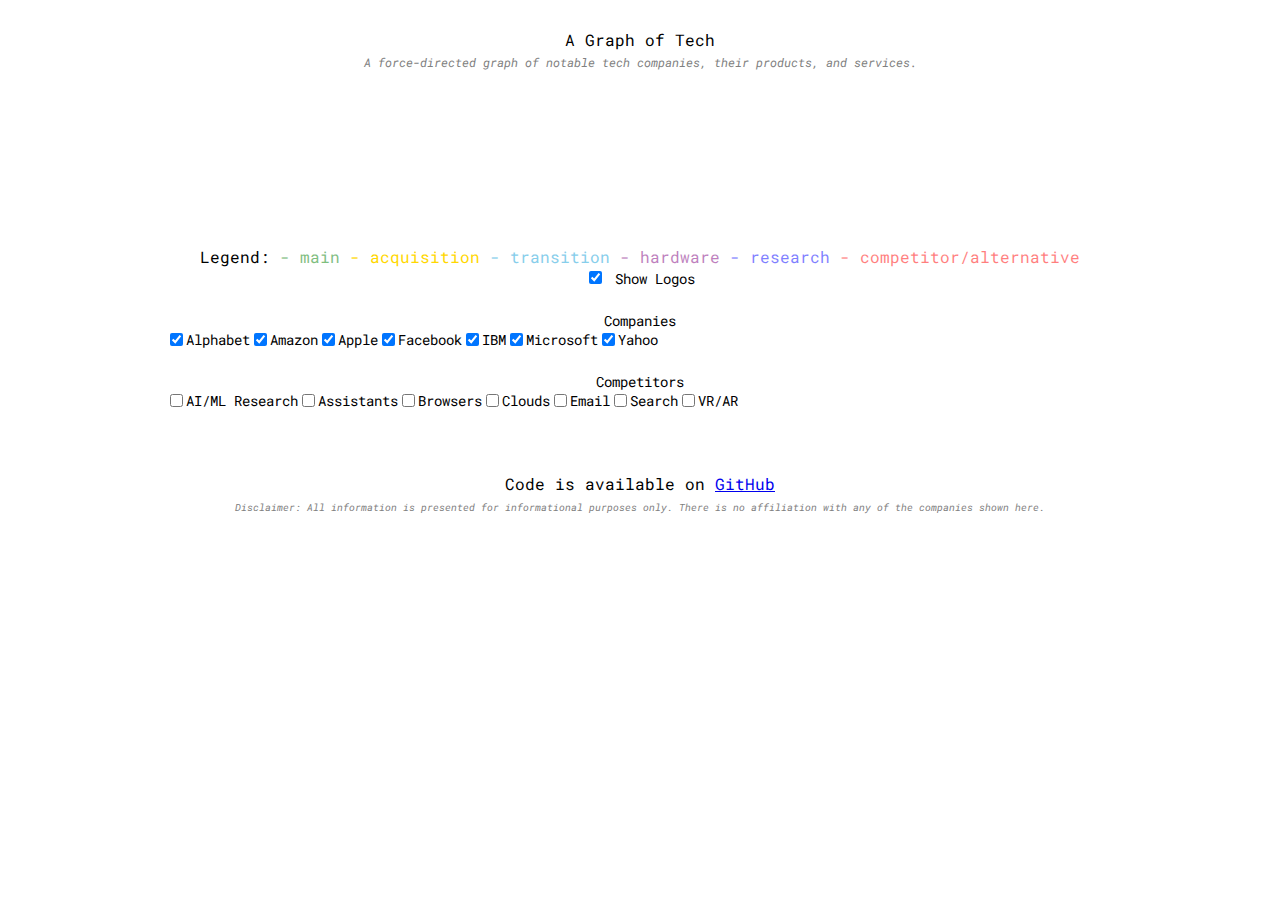
<file: index.html>
<!DOCTYPE html>
 <!-- Adapted from http://bl.ocks.org/mbostock/1153292 -->
<head>
  <meta charset="utf-8">
  <title>A Graph of Tech</title>
  <link rel="stylesheet" href="css/styles.css">
</head>
<body>
  <link href="https://fonts.googleapis.com/css?family=Roboto+Mono" rel="stylesheet"> 
  <link rel="stylesheet" href="https://fonts.googleapis.com/icon?family=Material+Icons">
  <link rel="stylesheet" href="https://code.getmdl.io/1.3.0/material.blue-indigo.min.css">
  <script defer src="https://code.getmdl.io/1.3.0/material.min.js"></script>
  <script src="https://d3js.org/d3.v3.min.js"></script>
  <script type="text/javascript" src="js/tech-graph.js"></script>
  <!-- <script type="text/javascript" src="js/d3.js"></script> -->
  
<div style="text-align:center;">
    <br>
    <span style="font-size: 16px;">A Graph of Tech</span>
    <br>
    <span style="color:grey; font-style:italic; font-size:12px;">A force-directed graph of notable tech companies, their products, and services.</span>
    <br>
    <br>
    <svg id="visualization" style="text-align:center;"></svg>
    <div>
      <span style="">Legend:</span>
      <span style="color:green; opacity: 0.5;"> - main</span>
      <span style="color:gold;"> - acquisition</span>
      <span style="color:skyblue;"> - transition</span>
      <span style="color:purple; opacity: 0.5;"> - hardware</span>
      <span style="color:blue; opacity: 0.5;"> - research</span>
      <span style="color:red; opacity: 0.5;"> - competitor/alternative</span>
      <br>
      <input type="checkbox" id="logos" class="mdl-checkbox__input" onclick="a1();" value="showLogos" checked>
      <span class="mdl-checkbox__label" style="font-size:14px;">Show Logos</span>
      <br>
      <br>
      <span class="mdl-checkbox__label" style="font-size:14px;">Companies</span>
    </div>
    <div style="display:flex; margin:0 auto; width:75%;">
      <label class="mdl-checkbox mdl-js-checkbox mdl-js-ripple-effect" for="checkbox-1" style="display:flex;">
        <input type="checkbox" id="checkbox-1" class="mdl-checkbox__input" onclick="a1();" value="alphabet" checked>
        <span class="mdl-checkbox__label" style="font-size:14px;">Alphabet</span>
      </label>
      <label class="mdl-checkbox mdl-js-checkbox mdl-js-ripple-effect" for="checkbox-2" style="display:flex;">
        <input type="checkbox" id="checkbox-2" class="mdl-checkbox__input" onclick="a1();" value="amazon" checked>
        <span class="mdl-checkbox__label" style="font-size:14px;">Amazon</span>
      </label>
      <label class="mdl-checkbox mdl-js-checkbox mdl-js-ripple-effect" for="checkbox-3" style="display:flex;">
        <input type="checkbox" id="checkbox-3" class="mdl-checkbox__input" onclick="a1();" value="apple" checked>
        <span class="mdl-checkbox__label" style="font-size:14px;">Apple</span>
      </label>
      <label class="mdl-checkbox mdl-js-checkbox mdl-js-ripple-effect" for="checkbox-4" style="display:flex;">
        <input type="checkbox" id="checkbox-4" class="mdl-checkbox__input" onclick="a1();" value="facebook" checked>
        <span class="mdl-checkbox__label" style="font-size:14px;">Facebook</span>
      </label>
      <label class="mdl-checkbox mdl-js-checkbox mdl-js-ripple-effect" for="checkbox-5" style="display:flex;">
        <input type="checkbox" id="checkbox-5" class="mdl-checkbox__input" onclick="a1();" value="ibm" checked>
        <span class="mdl-checkbox__label" style="font-size:14px;">IBM</span>
      </label>
      <label class="mdl-checkbox mdl-js-checkbox mdl-js-ripple-effect" for="checkbox-6" style="display:flex;">
        <input type="checkbox" id="checkbox-6" class="mdl-checkbox__input" onclick="a1();" value="microsoft" checked>
        <span class="mdl-checkbox__label" style="font-size:14px;">Microsoft</span>
      </label>
      <label class="mdl-checkbox mdl-js-checkbox mdl-js-ripple-effect" for="checkbox-7" style="display:flex;">
        <input type="checkbox" id="checkbox-7" class="mdl-checkbox__input" onclick="a1();" value="yahoo" checked>
        <span class="mdl-checkbox__label" style="font-size:14px;">Yahoo</span>
      </label>
    </div>
    <div>
      <br>
      <span class="mdl-checkbox__label" style="font-size:14px;">Competitors</span>
      </div>
      <div style="display:flex; margin:0 auto; width:75%;">
      <label class="mdl-checkbox mdl-js-checkbox mdl-js-ripple-effect" for="ai" style="display:flex;">
        <input type="checkbox" id="ai" class="mdl-checkbox__input" onclick="a1();" value="ai">
        <span class="mdl-checkbox__label" style="font-size:14px;">AI/ML Research</span>
      </label>
      <label class="mdl-checkbox mdl-js-checkbox mdl-js-ripple-effect" for="assistants" style="display:flex;">
        <input type="checkbox" id="assistants" class="mdl-checkbox__input" onclick="a1();" value="assistants">
        <span class="mdl-checkbox__label" style="font-size:14px;">Assistants</span>
      </label>
      <label class="mdl-checkbox mdl-js-checkbox mdl-js-ripple-effect" for="browsers" style="display:flex;">
        <input type="checkbox" id="browsers" class="mdl-checkbox__input" onclick="a1();" value="browsers">
        <span class="mdl-checkbox__label" style="font-size:14px;">Browsers</span>
      </label>
      <label class="mdl-checkbox mdl-js-checkbox mdl-js-ripple-effect" for="clouds" style="display:flex;">
        <input type="checkbox" id="clouds" class="mdl-checkbox__input" onclick="a1();" value="clouds">
        <span class="mdl-checkbox__label" style="font-size:14px;">Clouds</span>
      </label>
      <label class="mdl-checkbox mdl-js-checkbox mdl-js-ripple-effect" for="email" style="display:flex;">
        <input type="checkbox" id="email" class="mdl-checkbox__input" onclick="a1();" value="email">
        <span class="mdl-checkbox__label" style="font-size:14px;">Email</span>
      </label>
      <label class="mdl-checkbox mdl-js-checkbox mdl-js-ripple-effect" for="search" style="display:flex;">
        <input type="checkbox" id="search" class="mdl-checkbox__input" onclick="a1();" value="search">
        <span class="mdl-checkbox__label" style="font-size:14px;">Search</span>
      </label>
      <label class="mdl-checkbox mdl-js-checkbox mdl-js-ripple-effect" for="vr" style="display:flex;">
        <input type="checkbox" id="vr" class="mdl-checkbox__input" onclick="a1();" value="vr">
        <span class="mdl-checkbox__label" style="font-size:14px;">VR/AR</span>
      </label>
      </div>
    <br>
    <br>
    <br>
    <span>
      <span>Code is available on <a href="https://github.com/nchah/tech-graph">GitHub</a></span>
      <br>
      <span style="color:grey; font-style:italic; font-size:10px;">Disclaimer: All information is presented for informational purposes only. There is no affiliation with any of the companies shown here.</span>
    </span>
<script type="text/javascript" src="js/tech-graph.js"></script>
</div>
</body>
</html>
</file>
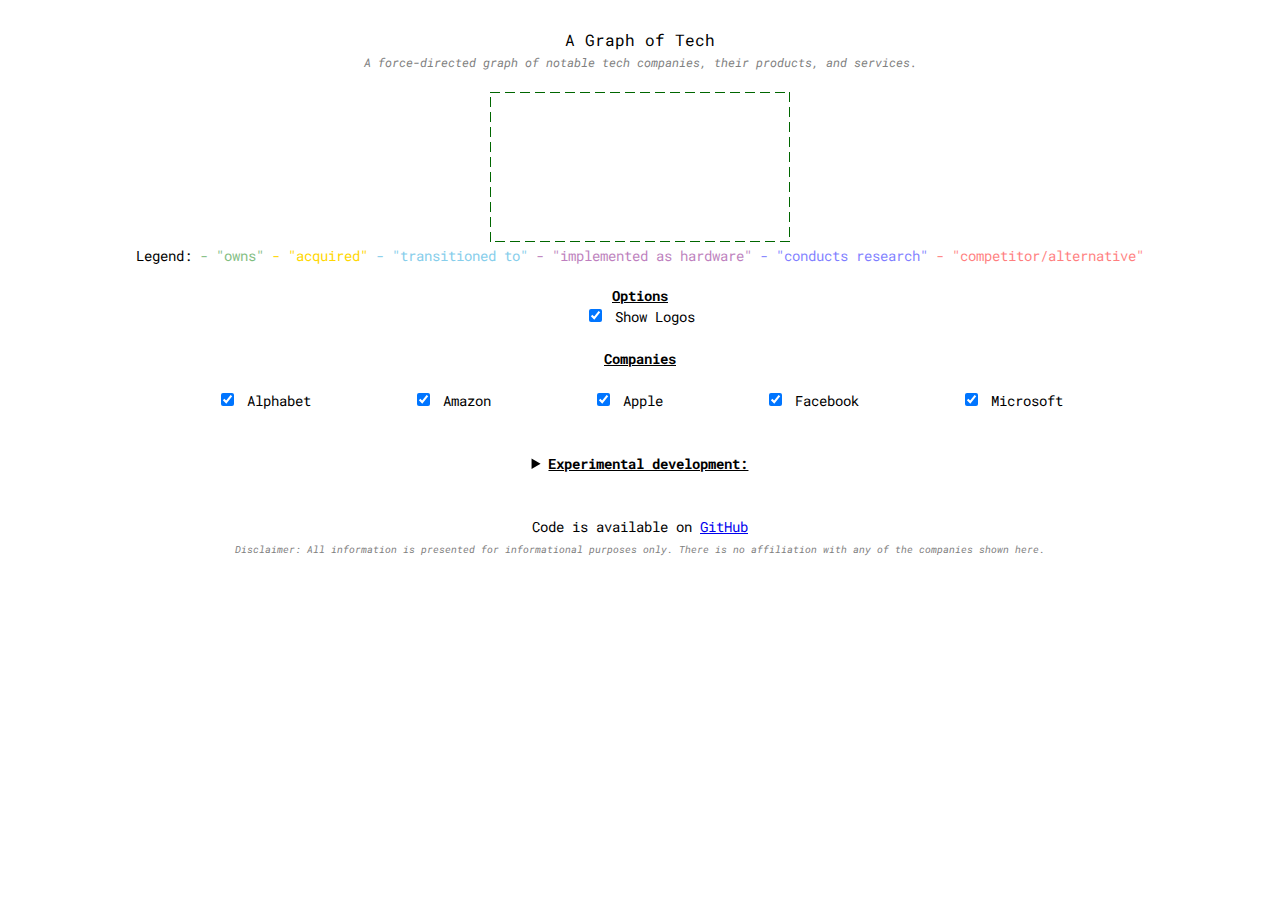
<file: vanilla-js/index.html>
<!DOCTYPE html>
 <!-- Adapted from http://bl.ocks.org/mbostock/1153292 -->
<head>
  <meta charset="utf-8">
  <title>A Graph of Tech</title>
  <link rel="stylesheet" href="css/styles.css">
</head>
<body>
  <link href="https://fonts.googleapis.com/css?family=Roboto+Mono" rel="stylesheet"> 
  <script src="https://d3js.org/d3.v3.min.js"></script>
  <script type="text/javascript" src="js/tech-graph.js"></script>
  <!-- <script type="text/javascript" src="js/d3.js"></script> -->
  
<div style="text-align:center;">
    <br>
    <span style="font-size: 16px;">A Graph of Tech</span>
    <br>
    <span style="color:grey; font-style:italic; font-size:12px;">A force-directed graph of notable tech companies, their products, and services.</span>
    <br>
    <br>
    <svg id="visualization" style="text-align:center;">
      <rect height="100%" width="100%" style="text-align:center; stroke:#006600; 
        fill:none; stroke-width:2; stroke-dasharray: 10 5;"/>
    </svg>
    <div style="font-size:14px">
      <span style="">Legend:</span>
      <span style="color:green; opacity: 0.5;"> - "owns"</span>
      <span style="color:gold;"> - "acquired"</span>
      <span style="color:skyblue;"> - "transitioned to"</span>
      <span style="color:purple; opacity: 0.5;"> - "implemented as hardware"</span>
      <span style="color:blue; opacity: 0.5;"> - "conducts research"</span>
      <span style="color:red; opacity: 0.5;"> - "competitor/alternative"</span>
      <br>
      <br>
    </div>
    <div>
      <span style="font-size:14px; font-weight:bold; text-decoration:underline;">Options</span>
      <br>
      <input type="checkbox" id="logos" onclick="a1();" value="showLogos" checked>
      <span style="font-size:14px; ">Show Logos</span>
      <br>
    </div>
    <br>
    <div>
      <span style="font-size:14px; font-weight:bold; text-decoration:underline;">Companies</span>
    </div>
    <br>
    <div style="display:flex; text-align:center; width:75%; margin-left:12.5%; margin-right:12.5%;">
      <div style="margin:0 auto;">
        <input type="checkbox" id="checkbox-1" onclick="a1();" value="alphabet" checked>
        <span style="font-size:14px;">Alphabet</span>
      </div>
      <div style="margin:0 auto;">
        <input type="checkbox" id="checkbox-2" onclick="a1();" value="amazon" checked>
        <span style="font-size:14px;">Amazon</span>
      </div>
      <div style="margin:0 auto;">
        <input type="checkbox" id="checkbox-3" onclick="a1();" value="apple" checked>
        <span style="font-size:14px;">Apple</span>
      </div>
      <div style="margin:0 auto;">
        <input type="checkbox" id="checkbox-4" onclick="a1();" value="facebook" checked>
        <span style="font-size:14px;">Facebook</span>
      </div>
<!--       <div style="margin:0 auto;">
        <input type="checkbox" id="checkbox-5" onclick="a1();" value="ibm" >
        <span style="font-size:14px;">IBM</span>
      </div> -->
      <div style="margin:0 auto;">
        <input type="checkbox" id="checkbox-6" onclick="a1();" value="microsoft" checked>
        <span style="font-size:14px;">Microsoft</span>
      </div>
<!--       <div style="margin:0 auto;">
        <input type="checkbox" id="checkbox-7" onclick="a1();" value="yahoo" >
        <span style="font-size:14px;">Yahoo</span>
      </div> -->
    </div>
    <br>
    <br>

    <!-- Implementing as a disclosure box -->
    <details> 
      <summary>
        <span style="font-size:14px; font-weight:bold; text-decoration:underline;">Experimental development:</span>
      </summary>
    <div>
      <br>
      <span style="font-size:14px; font-weight:bold; text-decoration:underline;">Competitors</span>
    </div>
    <br>
    <div style="display:flex; text-align:center; width:75%; margin-left:12.5%; margin-right:12.5%;">
      <div style="margin:0 auto;">
        <input type="checkbox" id="ai" onclick="a1();" value="ai">
        <span style="font-size:14px;">AI/ML Research</span>
      </div>
      <div style="margin:0 auto;">
        <input type="checkbox" id="assistants" onclick="a1();" value="assistants">
        <span style="font-size:14px;">Assistants</span>
      </div>
      <div style="margin:0 auto;">
        <input type="checkbox" id="browsers" onclick="a1();" value="browsers">
        <span style="font-size:14px;">Browsers</span>
      </div>
      <div style="margin:0 auto;">
        <input type="checkbox" id="clouds" onclick="a1();" value="clouds">
        <span style="font-size:14px;">Cloud</span>
      </div>
      <div style="margin:0 auto;">
        <input type="checkbox" id="email" onclick="a1();" value="email">
        <span style="font-size:14px;">Email</span>
      </div>
      <div style="margin:0 auto;">
        <input type="checkbox" id="search" onclick="a1();" value="search">
        <span style="font-size:14px;">Search</span>
      </div>
      <div style="margin:0 auto;">
        <input type="checkbox" id="vr" onclick="a1();" value="vr">
        <span style="font-size:14px;">VR/AR</span>
      </div>
    </div>
    <br>
    <br>
    </details>
    
    <br>
    <br>
    <span>
      <span style="font-size:14px;">Code is available on <a href="https://github.com/nchah/tech-graph">GitHub</a></span>
      <br>
      <span style="color:grey; font-style:italic; font-size:10px;">Disclaimer: All information is presented for informational purposes only. There is no affiliation with any of the companies shown here.</span>
    </span>
<script type="text/javascript" src="js/tech-graph.js"></script>
</div>
</body>
</html>
</file>
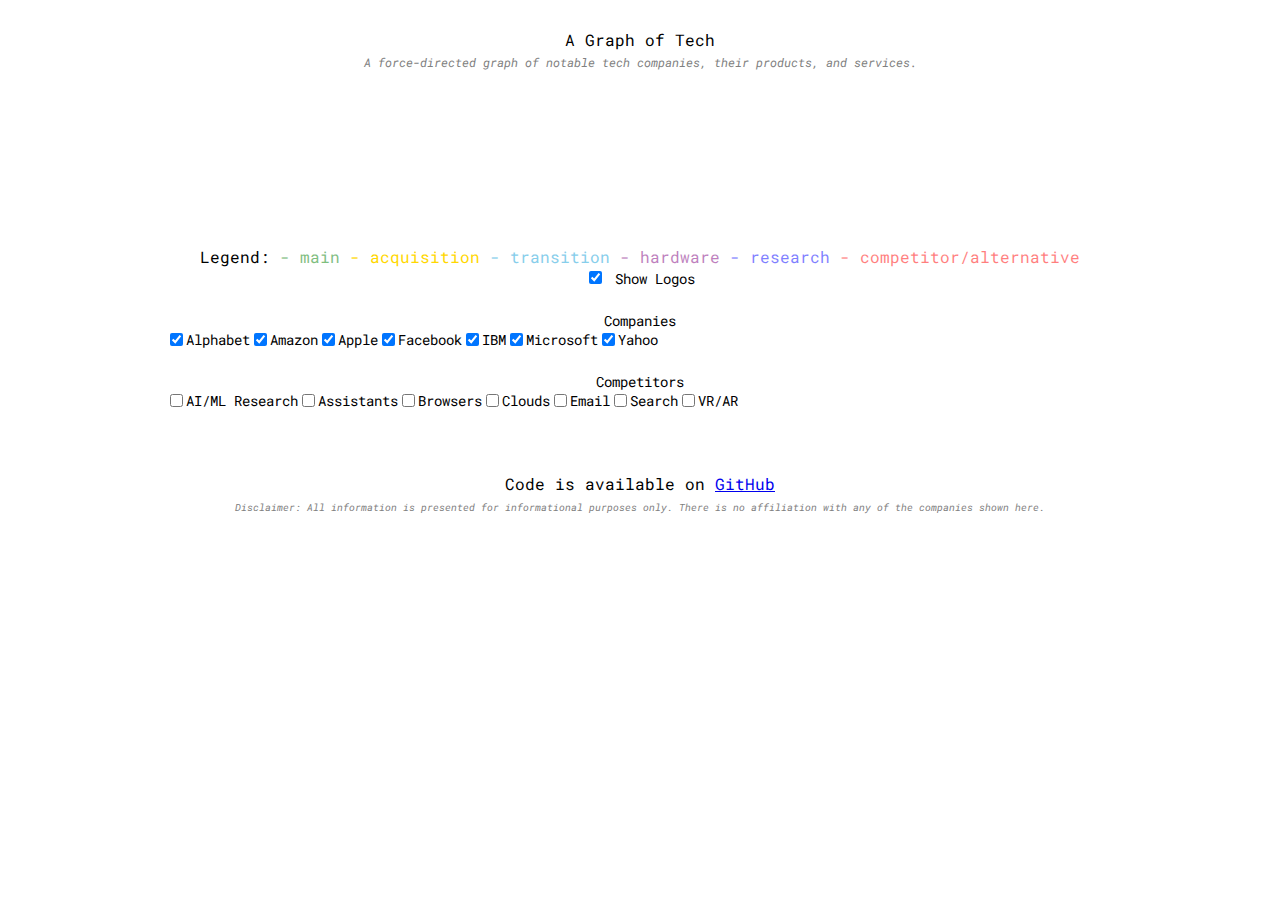
<file: index-standalone.html>
<!DOCTYPE html>
 <!-- Adapted from http://bl.ocks.org/mbostock/1153292 -->
<head>
  <meta charset="utf-8">
  <title>A Graph of Tech</title>
  <style>
  .link {
    fill: none;
    stroke: silver;
    stroke-width: 1.5px;
  }

  .link.main {
    stroke: green;
    stroke-linecap: butt;
    stroke-opacity: 0.5;
  }

  .link.acquisition {
    stroke: gold;
  }

  .link.transition {
    stroke: skyblue;
  }

  .link.hardware {
    stroke: purple;
    stroke-opacity: 0.5;
  }

  .link.research {
    stroke: blue;
    stroke-opacity: 0.5;
  }

  .link.competitor {
    stroke: red;
    stroke-opacity: 0.5;
    stroke-dasharray: 0,2 1;
  }

  circle {
    fill: #ccc;
    stroke: #333;
    stroke-width: 1.5px;
  }

  text {
    font-family: 'Roboto Mono', monospace;
    font-size: 10px;
    /*font-weight: bold;*/
    pointer-events: none;
    text-shadow: 0 1px 0 #fff, 1px 0 0 #fff, 0 -1px 0 #fff, -1px 0 0 #fff;
  }

  div {
    font-family: 'Roboto Mono', monospace;
  }
  </style>
</head>
<body>
  <link href="https://fonts.googleapis.com/css?family=Roboto+Mono" rel="stylesheet"> 
  <link rel="stylesheet" href="https://fonts.googleapis.com/icon?family=Material+Icons">
  <link rel="stylesheet" href="https://code.getmdl.io/1.3.0/material.blue-indigo.min.css">
  <script defer src="https://code.getmdl.io/1.3.0/material.min.js"></script>
  <script src="https://d3js.org/d3.v3.min.js"></script>
  <!-- <script type="text/javascript" src="js/tech-graph.js"></script> -->
  <!-- <script type="text/javascript" src="js/d3.js"></script> -->
  
  <div style="text-align:center;">
    <br>
    <span style="font-size: 16px;">A Graph of Tech</span>
    <br>
    <span style="color:grey; font-style:italic; font-size:12px;">A force-directed graph of notable tech companies, their products, and services.</span>
    <br>
    <br>
    <svg id="visualization" style="text-align:center;"></svg>
    <div>
      <span style="">Legend:</span>
      <span style="color:green; opacity: 0.5;"> - main</span>
      <span style="color:gold;"> - acquisition</span>
      <span style="color:skyblue;"> - transition</span>
      <span style="color:purple; opacity: 0.5;"> - hardware</span>
      <span style="color:blue; opacity: 0.5;"> - research</span>
      <span style="color:red; opacity: 0.5;"> - competitor/alternative</span>
      <br>
      <input type="checkbox" id="logos" class="mdl-checkbox__input" onclick="a1();" value="showLogos" checked>
      <span class="mdl-checkbox__label" style="font-size:14px;">Show Logos</span>
      <br>
      <br>
      <span class="mdl-checkbox__label" style="font-size:14px;">Companies</span>
    </div>
    <div style="display:flex; margin:0 auto; width:75%;">
      <label class="mdl-checkbox mdl-js-checkbox mdl-js-ripple-effect" for="checkbox-1" style="display:flex;">
        <input type="checkbox" id="checkbox-1" class="mdl-checkbox__input" onclick="a1();" value="alphabet" checked>
        <span class="mdl-checkbox__label" style="font-size:14px;">Alphabet</span>
      </label>
      <label class="mdl-checkbox mdl-js-checkbox mdl-js-ripple-effect" for="checkbox-2" style="display:flex;">
        <input type="checkbox" id="checkbox-2" class="mdl-checkbox__input" onclick="a1();" value="amazon" checked>
        <span class="mdl-checkbox__label" style="font-size:14px;">Amazon</span>
      </label>
      <label class="mdl-checkbox mdl-js-checkbox mdl-js-ripple-effect" for="checkbox-3" style="display:flex;">
        <input type="checkbox" id="checkbox-3" class="mdl-checkbox__input" onclick="a1();" value="apple" checked>
        <span class="mdl-checkbox__label" style="font-size:14px;">Apple</span>
      </label>
      <label class="mdl-checkbox mdl-js-checkbox mdl-js-ripple-effect" for="checkbox-4" style="display:flex;">
        <input type="checkbox" id="checkbox-4" class="mdl-checkbox__input" onclick="a1();" value="facebook" checked>
        <span class="mdl-checkbox__label" style="font-size:14px;">Facebook</span>
      </label>
      <label class="mdl-checkbox mdl-js-checkbox mdl-js-ripple-effect" for="checkbox-5" style="display:flex;">
        <input type="checkbox" id="checkbox-5" class="mdl-checkbox__input" onclick="a1();" value="ibm" checked>
        <span class="mdl-checkbox__label" style="font-size:14px;">IBM</span>
      </label>
      <label class="mdl-checkbox mdl-js-checkbox mdl-js-ripple-effect" for="checkbox-6" style="display:flex;">
        <input type="checkbox" id="checkbox-6" class="mdl-checkbox__input" onclick="a1();" value="microsoft" checked>
        <span class="mdl-checkbox__label" style="font-size:14px;">Microsoft</span>
      </label>
      <label class="mdl-checkbox mdl-js-checkbox mdl-js-ripple-effect" for="checkbox-7" style="display:flex;">
        <input type="checkbox" id="checkbox-7" class="mdl-checkbox__input" onclick="a1();" value="yahoo" checked>
        <span class="mdl-checkbox__label" style="font-size:14px;">Yahoo</span>
      </label>
    </div>
    <div>
      <br>
      <span class="mdl-checkbox__label" style="font-size:14px;">Competitors</span>
      </div>
      <div style="display:flex; margin:0 auto; width:75%;">
      <label class="mdl-checkbox mdl-js-checkbox mdl-js-ripple-effect" for="ai" style="display:flex;">
        <input type="checkbox" id="ai" class="mdl-checkbox__input" onclick="a1();" value="ai">
        <span class="mdl-checkbox__label" style="font-size:14px;">AI/ML Research</span>
      </label>
      <label class="mdl-checkbox mdl-js-checkbox mdl-js-ripple-effect" for="assistants" style="display:flex;">
        <input type="checkbox" id="assistants" class="mdl-checkbox__input" onclick="a1();" value="assistants">
        <span class="mdl-checkbox__label" style="font-size:14px;">Assistants</span>
      </label>
      <label class="mdl-checkbox mdl-js-checkbox mdl-js-ripple-effect" for="browsers" style="display:flex;">
        <input type="checkbox" id="browsers" class="mdl-checkbox__input" onclick="a1();" value="browsers">
        <span class="mdl-checkbox__label" style="font-size:14px;">Browsers</span>
      </label>
      <label class="mdl-checkbox mdl-js-checkbox mdl-js-ripple-effect" for="clouds" style="display:flex;">
        <input type="checkbox" id="clouds" class="mdl-checkbox__input" onclick="a1();" value="clouds">
        <span class="mdl-checkbox__label" style="font-size:14px;">Clouds</span>
      </label>
      <label class="mdl-checkbox mdl-js-checkbox mdl-js-ripple-effect" for="email" style="display:flex;">
        <input type="checkbox" id="email" class="mdl-checkbox__input" onclick="a1();" value="email">
        <span class="mdl-checkbox__label" style="font-size:14px;">Email</span>
      </label>
      <label class="mdl-checkbox mdl-js-checkbox mdl-js-ripple-effect" for="search" style="display:flex;">
        <input type="checkbox" id="search" class="mdl-checkbox__input" onclick="a1();" value="search">
        <span class="mdl-checkbox__label" style="font-size:14px;">Search</span>
      </label>
      <label class="mdl-checkbox mdl-js-checkbox mdl-js-ripple-effect" for="vr" style="display:flex;">
        <input type="checkbox" id="vr" class="mdl-checkbox__input" onclick="a1();" value="vr">
        <span class="mdl-checkbox__label" style="font-size:14px;">VR/AR</span>
      </label>
      </div>
    <br>
    <br>
    <br>
    <span>
      <span >Code is available on <a href="https://github.com/nchah/tech-graph">GitHub</a></span>
      <br>
      <span style="color:grey; font-style:italic; font-size:10px;">Disclaimer: All information is presented for informational purposes only. There is no affiliation with any of the companies shown here.</span>
    </span>

<script>
var competingAssistants = [
  {source: "", target: "Assistants", img: "images/compete-assistants.png"},
  {source: "Siri", target: "Assistants", type: "competitor"},
  {source: "Assistant", target: "Assistants", type: "competitor"},
  {source: "Cortana", target: "Assistants", type: "competitor"},
  {source: "Alexa", target: "Assistants", type: "competitor"},
  {source: "M", target: "Assistants", type: "competitor"},
  ];

var competingAiResearch =[
  {source: "", target: "AI/ML Research", img: "images/compete-vr.png"},
  {source: "Brain", target: "AI/ML Research", type: "competitor"},
  {source: "DeepMind", target: "AI/ML Research", type: "competitor"},
  {source: "Research", target: "AI/ML Research", type: "competitor"},
  {source: "Maluuba", target: "AI/ML Research", type: "competitor"},
  {source: "FAIR", target: "AI/ML Research", type: "competitor"},
  {source: "IBM Research", target: "AI/ML Research", type: "competitor"},
];

var competingBrowsers = [
  {source: "", target: "Web Browsers", img: "images/compete-browsers.png"},
  {source: "Chrome", target: "Web Browsers", type: "competitor"},
  {source: "Edge", target: "Web Browsers", type: "competitor"},
  {source: "Safari", target: "Web Browsers", type: "competitor"},
  ];

var competingClouds = [
  {source: "", target: "Clouds", img: "images/compete-clouds.png"},
  {source: "GCP", target: "Clouds", type: "competitor"},
  {source: "Azure", target: "Clouds", type: "competitor"},
  {source: "AWS", target: "Clouds", type: "competitor"},
  {source: "Bluemix", target: "Clouds", type: "competitor"},
];

var competingEmail = [
  {source: "", target: "Email", img: "images/compete-email.png"},
  {source: "Gmail", target: "Email", type: "competitor"},
  {source: "Outlook", target: "Email", type: "competitor"},
  {source: "Yahoo Mail", target: "Email", type: "competitor"},
  {source: "Mail", target: "Email", type: "competitor"},
];

var competingSearch =[
  {source: "", target: "Search Eng.", img: "images/compete-search.png"},
  {source: "Yahoo Search", target: "Search Eng.", type: "competitor"},
  {source: "Bing", target: "Search Eng.", type: "competitor"},
  {source: "Search", target: "Search Eng.", type: "competitor"},
];

var competingVR =[
  {source: "", target: "VR/AR", img: "images/compete-vr.png"},
  {source: "HoloLens", target: "VR/AR", type: "competitor"},
  {source: "Daydream", target: "VR/AR", type: "competitor"},
  {source: "Cardboard", target: "VR/AR", type: "competitor"},
  {source: "Oculus Rift", target: "VR/AR", type: "competitor"},
];

var alphabet = [
  {source: "", target: "Alphabet", img: "images/alphabet.png"},
  {source: "Alphabet", target: "Nest", type: "acquisition", img: "images/nest.png"},
  {source: "Alphabet", target: "Calico", type: "main", img: "images/calico.png" },
  {source: "Alphabet", target: "Google", type: "main", img: "images/google.png"},
  {source: "Alphabet", target: "DeepMind", type: "acquisition", img: "images/deepmind.png"},
  {source: "Alphabet", target: "X", type: "main", img: "images/x.png"},
  {source: "Alphabet", target: "Waymo", type: "main", img: "images/waymo.png"},
  {source: "Alphabet", target: "Access", type: "main", img: "images/access.png"},
  {source: "Alphabet", target: "GV", type: "main", img: "images/gv.png"},
  {source: "Alphabet", target: "Jigsaw", type: "main", img: "images/jigsaw.png"},
  {source: "Alphabet", target: "Verily", type: "main", img: "images/verily.png"},
  {source: "Google", target: "Go", type: "main", img: "images/google-go.png"},
  {source: "Google", target: "Dart", type: "main", img: "images/google-dart.png"},
  {source: "Google", target: "AngularJS", type: "main", img: "images/google-angular.png"},
  {source: "Google", target: "Maps", type: "acquisition", img: "images/google-maps.png"},
  {source: "Google", target: "Search", type: "main", img: "images/google.png"},
  {source: "Google", target: "Ads", type: "main", img: "images/google.png"},
  {source: "Google", target: "Gmail", type: "main", img: "images/gmail.png"},
  {source: "Google", target: "Chromium", type: "main", img: "images/chromium.png"},
  {source: "Google", target: "YouTube", type: "acquisition", img: "images/youtube.png"},
  {source: "Google", target: "Cloud", type: "main", img: "images/google-cloud.png"},
  {source: "Google", target: "Android", type: "acquisition", img: "images/android.png"},  
  {source: "Google", target: "Keep", type: "main", img: "images/google-keep.png"},
  {source: "Google", target: "Google Photos", type: "main", img: "images/google-photos.png"},
  {source: "Google", target: "Google+", type: "main", img: "images/google-plus.png"},
  {source: "Google", target: "Blogger", type: "main", img: "images/blogger.png"},
  {source: "Google", target: "Brain", type: "research", img: "images/google.png"},
  {source: "Android", target: "Play", type: "main", img: "images/google-play.png"},
  {source: "Android", target: "Assistant", type: "main", img: "images/google-assistant.png"},
  {source: "Assistant", target: "Home", type: "main", img: "images/google-home.png"},
  {source: "Android", target: "Cardboard", type: "main", img: "images/google-cardboard.png"},
  {source: "Android", target: "Daydream", type: "main", img: "images/google-daydream.png"},
  {source: "Android", target: "Nexus", type: "hardware", img: "images/nexus.png"},
  {source: "Android", target: "Pixel", type: "hardware", img: "images/pixel.png"},
  {source: "Maps", target: "Earth", type: "main", img: "images/google-earth.png"},
  {source: "Chromium", target: "Chrome", type: "main", img: "images/chrome.png"},
  {source: "Chrome", target: "Chrome OS", type: "main", img: "images/chrome.png"},
  {source: "Chrome OS", target: "Chromebook", type: "hardware", img: "images/chrome.png"},
  {source: "Chrome", target: "Chromecast", type: "hardware", img: "images/chrome.png"},
  {source: "Cloud", target: "GCP", type: "main", img: "images/google-cloud.png"},
  {source: "Cloud", target: "App Engine", type: "main", img: "images/google-appengine.png"},
  {source: "Cloud", target: "Drive", type: "main", img: "images/google-drive.png"},
  {source: "Cloud", target: "G Suite", type: "main", img: "images/gsuite.png"},
  {source: "G Suite", target: "Docs", type: "main", img: "images/google-docs.png"},
  {source: "G Suite", target: "Sheets", type: "main", img: "images/google-sheets.png"},
  {source: "G Suite", target: "Slides", type: "main", img: "images/google-slides.png"},
  {source: "DeepMind", target: "AlphaGo", type: "main", img: "images/alphago.png"},
  {source: "X", target: "Loon", type: "main", img: "images/x.png"},
  {source: "X", target: "Glass", type: "main", img: "images/glass.png"},
  {source: "Nest", target: "Thermostat", type: "main", img: "images/nest.png"},
  {source: "Nest", target: "Dropcam", type: "acquisition", img: "images/dropcam.png"},
  {source: "Dropcam", target: "Nest Cam", type: "transition", img: "images/nest.png"},
  {source: "Access", target: "Google Fiber", type: "main", img: "images/google-fiber.png"}
];

var amazon = [
  {source: "", target: "Amazon", img: "images/amazon.png"},
  {source: "Amazon", target: "Whole Foods", type: "acquisition", img: "images/whole-foods.png"},
  {source: "Amazon", target: "IMDb", type: "acquisition", img: "images/imdb.png"},
  {source: "Amazon", target: "Audible", type: "acquisition", img: "images/audible.png"},
  {source: "Amazon", target: "Goodreads", type: "acquisition", img: "images/goodreads.png"},
  {source: "Amazon", target: "Twitch.tv", type: "acquisition", img: "images/twitch.png"},
  {source: "Twitch.tv", target: "Curse", type: "acquisition", img: "images/curse.png"},
  {source: "Amazon", target: "Amazon.com", type: "main", img: "images/amazon.png"},
  {source: "Amazon.com", target: "AWS", type: "main", img: "images/amazon-aws.png"},
  {source: "AWS", target: "Cloudfront", type: "main", img: "images/aws-cloudfront.png"},
  {source: "AWS", target: "DynamoDB", type: "main", img: "images/amazon-aws.png"},
  {source: "AWS", target: "EBS", type: "main", img: "images/aws-ebs.png"},
  {source: "AWS", target: "EC2", type: "main", img: "images/aws-ec2.png"},
  {source: "Amazon.com", target: "Prime", type: "main", img: "images/amazon-prime.png"},
  {source: "Amazon.com", target: "Alexa", type: "main", img: "images/amazon-alexa.png"},
  {source: "Amazon.com", target: "Fire OS", type: "main", img: "images/amazon.png"},
  {source: "Fire OS", target: "Phone", type: "hardware", img: "images/amazon-firephone.png"},
  {source: "Fire OS", target: "Echo", type: "hardware", img: "images/amazon-echo.png"},
  {source: "Echo", target: "Dot", type: "hardware", img: "images/amazon-echo.png"},
  {source: "Echo", target: "Tap", type: "hardware", img: "images/amazon-echo.png"},
  {source: "Echo", target: "Look", type: "hardware", img: "images/amazon-echo.png"},
  {source: "Echo", target: "Show", type: "hardware", img: "images/amazon-echo.png"},
  {source: "Fire OS", target: "Kindle", type: "hardware", img: "images/amazon-kindle.png"},
  {source: "Fire OS", target: "FireTV", type: "hardware", img: "images/amazon-firetv.png"},
  {source: "FireTV", target: "Stick", type: "hardware", img: "images/amazon-firetv.png"},
  {source: "Amazon.com", target: "Video", type: "main", img: "images/amazon-video.png"},
  {source: "Amazon.com", target: "Amazon Music", type: "main", img: "images/amazon-music.png"}
];

var apple = [
  {source: "", target: "Apple", img: "images/apple.png"},
  {source: "Apple", target: "Siri", type: "acquisition", img: "images/siri.png"},
  {source: "Apple", target: "Beats", type: "acquisition", img: "images/beats.png"},
  {source: "Apple", target: "Swfit", type: "main", img: "images/apple-swift.png"},
  {source: "Apple", target: "Apple Music", type: "main", img: "images/apple.png"},
  {source: "Apple", target: "Apps", type: "main", img: "images/apple.png"},
  {source: "Apps", target: "Apple Maps", type: "main", img: "images/apple-maps.png"},
  {source: "Apps", target: "iCloud", type: "main", img:"images/apple-icloud.png"},
  {source: "Apps", target: "iWork", type: "main", img:"images/apple-iwork.png"},
  {source: "iWork", target: "Keynote", type: "main", img:"images/apple-keynote.png"},
  {source: "iWork", target: "Pages", type: "main", img:"images/apple-pages.png"},
  {source: "iWork", target: "Numbers", type: "main", img:"images/apple-numbers.png"},
  {source: "Apps", target: "iLife", type: "main", img:"images/apple.png"},
  {source: "iLife", target: "GarageBand", type: "main", img:"images/apple-garageband.png"},
  {source: "iLife", target: "iMovie", type: "main", img:"images/apple-imovie.png"},
  {source: "Apps", target: "iTunes", type: "main", img:"images/apple-itunes.png"},
  {source: "Apps", target: "Safari", type: "main", img:"images/safari.png"},
  {source: "Apps", target: "Apple Photos", type: "main", img:"images/apple-photos.png"},
  {source: "Apps", target: "Messages", type: "main", img:"images/apple-messages.png"},
  {source: "Apps", target: "Mail", type: "main", img:"images/apple-mail.png"},
  {source: "Apple", target: "tvOS", type: "main", img:"images/apple-tv.png"},
  {source: "tvOS", target: "TV", type: "hardware", img:"images/apple-tv.png"},
  {source: "Apple", target: "watchOS", type: "main", img:"images/apple-watch.png"},
  {source: "watchOS", target: "Watch", type: "hardware", img:"images/apple-watch.png"},
  {source: "Apple", target: "iOS", type: "main", img:"images/apple-ios.png"},
  {source: "iOS", target: "iPhone", type: "hardware", img:"images/apple.png"},
  {source: "iOS", target: "iPad", type: "hardware", img:"images/apple-ipad.png"},
  {source: "iPad", target: "Air", type: "hardware", img: "images/apple-ipad.png"},
  {source: "iPad", target: "Mini", type: "hardware", img: "images/apple-ipad.png"},
  {source: "iPad", target: "Pro", type: "hardware", img: "images/apple-ipad.png"},
  {source: "iOS", target: "iPod", type: "hardware", img:"images/apple.png"},
  {source: "iPod", target: "Touch", type: "hardware", img: "images/apple.png"},
  {source: "iPod", target: "Nano", type: "hardware", img: "images/apple.png"},
  {source: "iPod", target: "Shuffle", type: "hardware", img: "images/apple.png"},
  {source: "Apple", target: "macOS", type: "main", img:"images/apple-macos.png"},
  {source: "macOS", target: "Mac", type: "hardware", img: "images/apple.png"},
  {source: "Mac", target: "iMac", type: "hardware", img: "images/apple.png"},
  {source: "Mac", target: "Mac Mini", type: "hardware", img: "images/apple.png"},
  {source: "Mac", target: "MacBook", type: "hardware", img: "images/apple.png"},
  {source: "Mac", target: "MacBook Pro", type: "hardware", img: "images/apple.png"},
  {source: "Mac", target: "MacBook Air", type: "hardware", img: "images/apple.png"},
  {source: "Mac", target: "Mac Pro", type: "hardware", img: "images/apple.png"}
];

var facebook = [
  {source: "", target: "Facebook", img: "images/facebook.png"},
  {source: "Facebook", target: "Instagram", type: "acquisition", img: "images/instagram.png"},
  {source: "Facebook", target: "WhatsApp", type: "acquisition", img: "images/whatsapp.png"},
  {source: "Facebook", target: "Oculus VR", type: "acquisition", img: "images/oculus.png"},
  {source: "Oculus VR", target: "Oculus Rift", type: "hardware", img: "images/oculus.png"},
  {source: "Facebook", target: "Facebook.com", type: "main", img: "images/facebook.png"},
  {source: "Facebook.com", target: "Messenger", type: "main", img: "images/facebook-messenger.png"},
  {source: "Messenger", target: "M", type: "main", img: "images/facebook-messenger.png"},
  {source: "Facebook", target: "FAIR", type: "research", img: "images/facebook.png"},
  {source: "Facebook", target: "React", type: "main", img: "images/facebook-react.png"}
];

var ibm = [
  {source: "", target: "IBM", img: "images/ibm.png"},
  {source: "IBM", target: "DB2", type: "main", img: "images/ibm.png"},
  {source: "IBM", target: "IBM Research", type: "research", img: "images/ibm.png"},
  {source: "IBM", target: "Watson", type: "main", img: "images/watson.png"},
  {source: "IBM", target: "IBM Cloud", type: "main", img: "images/ibm.png"},
  {source: "IBM Cloud", target: "Bluemix", type: "main", img: "images/ibm-bluemix.png"},
  {source: "IBM", target: "SPSS", type: "acquisition", img: "images/spss.png"},
  {source: "IBM", target: "The Weather Company", type: "acquisition", img: "images/weather-company.png"},
  {source: "IBM", target: "Kenexa", type: "acquisition", img: "images/kenexa.png"},
  {source: "Kenexa", target: "BrassRing", type: "main", img: "images/kenexa.png"},
  {source: "IBM", target: "Lotus Notes", type: "acquisition", img: "images/lotus.png"},
  {source: "Lotus Notes", target: "IBM Notes", type: "transition", img: "images/ibm-notes.png"}
];

var microsoft = [
  {source: "", target: "Microsoft", img: "images/microsoft.png"},
  {source: "Microsoft", target: "Hotmail", type: "acquisition", img: "images/hotmail.png"},
  {source: "Hotmail", target: "Outlook.com", type: "transition", img: "images/outlook.png"},
  {source: "Microsoft", target: "Bing", type: "main", img:"images/bing.png"},
  {source: "Microsoft", target: "Skype", type: "acquisition", img:"images/skype.png"},
  {source: "Microsoft", target: "Nokia", type: "acquisition", img: "images/nokia.png"},
  {source: "Microsoft", target: "Linkedin", type: "acquisition", img: "images/linkedin.png"},
  {source: "Microsoft", target: "SQL Server", type: "main", img: "images/microsoft-sqlserver.png"},
  {source: "Microsoft", target: "Windows", type: "main", img:"images/windows.png"},
  {source: "Windows", target: "Cortana", type: "main", img:"images/microsoft-cortana.png"},
  {source: "Windows", target: "HoloLens", type: "hardware", img:"images/microsoft-hololens.png"},
  {source: "Windows", target: "Surface", type: "hardware", img:"images/microsoft.png"},
  {source: "Surface", target: "Surface", type: "hardware", img:"images/microsoft.png"},
  {source: "Surface", target: "Surface Pro", type: "hardware", img:"images/microsoft.png"},
  {source: "Surface", target: "Surface Laptop", type: "hardware", img:"images/microsoft.png"},
  {source: "Surface", target: "Surface Book", type: "hardware", img:"images/microsoft.png"},
  {source: "Surface", target: "Surface Studio", type: "hardware", img:"images/microsoft.png"},
  {source: "Surface", target: "Surface Hub", type: "hardware", img:"images/microsoft.png"},
  {source: "Windows", target: "Xbox OS", type: "main", img:"images/windows-xbox.png"},
  {source: "Xbox OS", target: "Xbox", type: "hardware", img:"images/windows-xbox.png"},
  {source: "Xbox OS", target: "Xbox 360", type: "hardware", img:"images/windows-xbox.png"},
  {source: "Xbox OS", target: "Xbox One", type: "hardware", img:"images/windows-xbox.png"},
  {source: "Xbox OS", target: "Xbox One X", type: "hardware", img:"images/windows-xbox.png"},
  {source: "Windows", target: "Mobile", type: "main", img:"images/windows.png"},
  {source: "Mobile", target: "Lumia", type: "hardware", img:"images/windows-lumia.png"},
  {source: "Microsoft", target: "Azure", type: "main", img: "images/microsoft-azure.png"},
  {source: "Microsoft", target: "SharePoint", type: "main", img: "images/microsoft-sharepoint.png"},
  {source: "Microsoft", target: "Office", type: "main", img: "images/microsoft-office.png"},
  {source: "Office", target: "Word", type: "main", img: "images/microsoft-word.png"},
  {source: "Office", target: "Excel", type: "main", img: "images/microsoft-excel.png"},
  {source: "Office", target: "PowerPoint", type: "main", img: "images/microsoft-powerpoint.png"},
  {source: "Office", target: "Outlook", type: "main", img: "images/microsoft-outlook.png"},
  {source: "Office", target: "Microsoft Access", type: "main", img: "images/microsoft-access.png"},
  {source: "Office", target: "OneNote", type: "main", img: "images/microsoft-onenote.png"},
  {source: "Office", target: "Publisher", type: "main", img: "images/microsoft-publisher.png"},
  {source: "Microsoft", target: "Research", type: "research", img: "images/microsoft.png"},
  {source: "Microsoft", target: "Maluuba", type: "acquisition", img: "images/maluuba.png"},
  {source: "Microsoft", target: "OneDrive", type: "main", img: "images/microsoft-onedrive.png"},
  {source: "Microsoft", target: "OneDrive", type: "main", img: "images/microsoft-onedrive.png"},
  {source: "Microsoft", target: "Internet Explorer", type: "main", img: "images/microsoft-ie.png"},
  {source: "Internet Explorer", target: "Edge", type: "transition", img: "images/microsoft-edge.png"}
];

var yahoo = [
  {source: "", target: "Verizon", img: "images/verizon.png"},
  {source: "Verizon", target: "Media and Telematics", type: "main", img: "images/verizon.png"},
  {source: "Media and Telematics", target: "Oath Inc.", type: "main", img: "images/oath.png"},
  {source: "Oath Inc.", target: "Yahoo", type: "acquisition", img: "images/yahoo.png"},
  {source: "Oath Inc.", target: "AOL", type: "acquisition", img: "images/aol.png"},
  {source: "Oath Inc.", target: "HuffPost", type: "acquisition", img: "images/huffpost.png"},
  {source: "Oath Inc.", target: "TechCrunch", type: "acquisition", img: "images/techcrunch.png"},
  {source: "Oath Inc.", target: "Tumblr", type: "acquisition", img: "images/tumblr.png"},
  {source: "Oath Inc.", target: "MapQuest", type: "acquisition", img: "images/mapquest.jpg"},
  {source: "Yahoo", target: "Yahoo Search", type: "main", img: "images/yahoo.png"},
  {source: "Yahoo", target: "Yahoo Mail", type: "main", img: "images/yahoo.png"},
  {source: "Yahoo", target: "Flickr", type: "acquisition", img: "images/flickr.png"},
  {source: "Yahoo", target: "Yahoo Sports", type: "main", img: "images/yahoo.png"},
  {source: "Yahoo", target: "Yahoo News", type: "main", img: "images/yahoo-news.png"},
  {source: "Yahoo", target: "Yahoo Music", type: "main", img: "images/yahoo-music.png"},
  {source: "Yahoo", target: "GeoCities", type: "acquisition", img: "images/yahoo.png"}
];


function a1() {
  // Remove the existing svg elements
  d3.selectAll("g > *").remove();

  // Return the checked checkboxes
  var checkedValues = [];
  var checkedBoxes = document.querySelectorAll('input[type="checkbox"]:checked');
  for (var i=0; checkedBoxes[i]; ++i) {
      if (checkedBoxes[i].checked) {
           checkedValues.push(checkedBoxes[i].value);
      }
  }
  if (checkedValues) {
    draw(checkedValues);
  }
};


function draw(checks) {
  var checkedValues = checks;
  var links = [];
  // Tried .concat(); and Array.prototype.push.apply(); 
  // but deep copies of the arrays needed after a d3js .remove() call
  if (checkedValues.includes('alphabet')) {
    var links = links.concat(JSON.parse(JSON.stringify(alphabet)));
  }
  if (checkedValues.includes('amazon')) {
    var links = links.concat(JSON.parse(JSON.stringify(amazon)));
  }
  if (checkedValues.includes('apple')) {
    var links = links.concat(JSON.parse(JSON.stringify(apple)));
  }
  if (checkedValues.includes('facebook')) {
    var links = links.concat(JSON.parse(JSON.stringify(facebook)));
  }
  if (checkedValues.includes('ibm')) {
    var links = links.concat(JSON.parse(JSON.stringify(ibm)));
  }
  if (checkedValues.includes('microsoft')) {
    var links = links.concat(JSON.parse(JSON.stringify(microsoft)));
  }
  if (checkedValues.includes('yahoo')) {
    var links = links.concat(JSON.parse(JSON.stringify(yahoo)));
  }
  if (checkedValues.includes('ai')) {
    var links = links.concat(JSON.parse(JSON.stringify(competingAiResearch)));
  }
  if (checkedValues.includes('assistants')) {
    var links = links.concat(JSON.parse(JSON.stringify(competingAssistants)));
  }
  if (checkedValues.includes('browsers')) {
    var links = links.concat(JSON.parse(JSON.stringify(competingBrowsers)));
  }
  if (checkedValues.includes('clouds')) {
    var links = links.concat(JSON.parse(JSON.stringify(competingClouds)));
  }
  if (checkedValues.includes('email')) {
    var links = links.concat(JSON.parse(JSON.stringify(competingEmail)));
  }
  if (checkedValues.includes('search')) {
    var links = links.concat(JSON.parse(JSON.stringify(competingSearch)));
  }
  if (checkedValues.includes('vr')) {
    var links = links.concat(JSON.parse(JSON.stringify(competingVR)));
  }
  var nodes = {};
  // Compute the distinct nodes from the links.
  links.forEach(function(link) {
    link.source = nodes[link.source] || (nodes[link.source] = {name: link.source});
    link.target = nodes[link.target] || (nodes[link.target] = {name: link.target, img: link.img});
  });
  // workaround to let subclusters be unlinked
  for (var i = 0; i < links.length; i++) {
    if (links[i].source.name == "") {
      links.splice(i, 1);
    }
  }
  // Define graph parameters
  var width = 1000,
      height = 600;
  var force = d3.layout.force()
      .nodes(d3.values(nodes))
      .links(links)
      .size([width, height])
      .linkDistance(70)
      .charge(-250)
      .on("tick", tick)
      .start();
  var svg = d3.select("#visualization")
      .attr("width", width)
      .attr("height", height);
  // // Add a border around the visualization box
  // var borderPath = svg.append("rect")
  //         .attr("x", 0)
  //         .attr("y", 0)
  //         .attr("height", height)
  //         .attr("width", width)
  //         .style("stroke", "blue")
  //         .style("fill", "none")
  //         .style("stroke-width", 1);
  // Per-type markers, as they don't inherit styles.
  svg.append("defs").selectAll("marker")
      .data(["transition", "acquisition"])
    .enter().append("marker")  // the arrowhead
      .attr("id", function(d) { return d; })
      .attr("viewBox", "0 -5 10 10")
      .attr("refX", 15)
      .attr("refY", -1.5)
      .attr("markerWidth", 6)
      .attr("markerHeight", 6)
      .attr("orient", "auto")
    .append("path")
      .attr("d", "M0,-5L10,0L0,5");
  var path = svg.append("g").selectAll("path")
      .data(force.links())
    .enter().append("path")
      .attr("class", function(d) { return "link " + d.type; })
      .attr("marker-end", function(d) { return "url(#" + d.type + ")"; });
  var circle = svg.append("g").selectAll("circle")
      .data(force.nodes())
    if (checkedValues.includes("showLogos")) {
      circle.enter().append("image")
      .attr("xlink:href", function(d) { return d.img; })
    } else {
      circle.enter().append("circle")
      .attr("r", 6)
    }
    circle.attr("x", -16)
      .attr("y", -16)
      .attr("width", 32)
      .attr("height", 32)
      .call(force.drag);
  var text = svg.append("g").selectAll("text")
      .data(force.nodes())
    .enter().append("text")
      .attr("x", -20)
      .attr("y", -16) //".31em")
      .text(function(d) { return d.name; });

  // Use elliptical arc path segments to doubly-encode directionality.
  function tick() {
    path.attr("d", linkArc);
    circle.attr("transform", transform);
    text.attr("transform", transform);  // The text labels for each node
  };
  function linkArc(d) {
    var dx = d.target.x - d.source.x,
        dy = d.target.y - d.source.y,
        // The original code for the elliptical arcs - maybe re-use one day
        // dr = Math.sqrt(dx * dx + dy * dy);
        dr = 0;
    return "M" + d.source.x + "," + d.source.y + "A" + dr + "," + dr + " 0 0,1 " + d.target.x + "," + d.target.y;
  };
  function transform(d) {
    return "translate(" + d.x + "," + d.y + ")";
  };
};

// At first display all clusters
draw(['alphabet', 'amazon', 'apple', 'facebook', 'ibm', 'microsoft', 'yahoo', 'showLogos']);

</script>

</div>
</body>
</html>
</file>
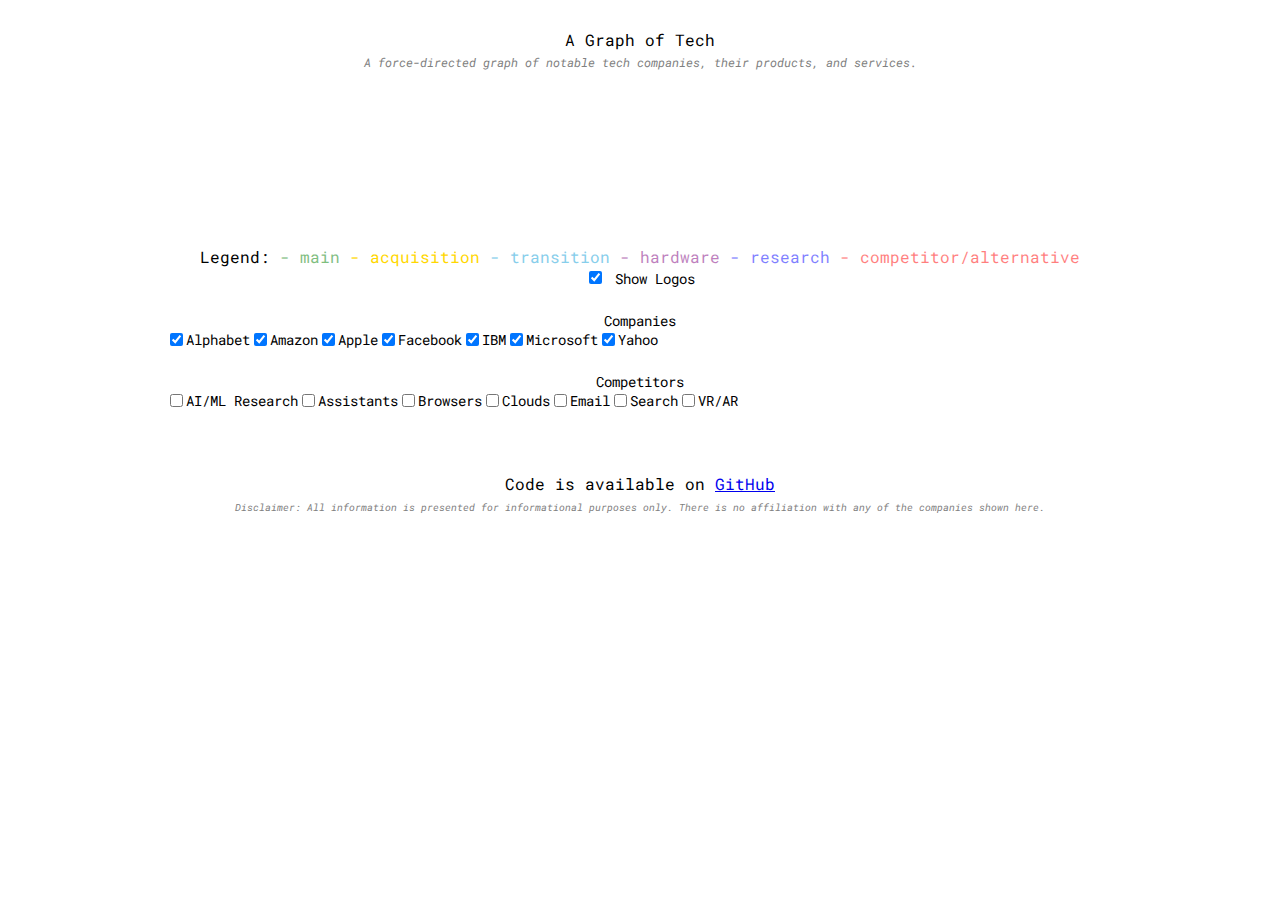
<file: vanilla-js/index-standalone.html>
<!DOCTYPE html>
 <!-- Adapted from http://bl.ocks.org/mbostock/1153292 -->
<head>
  <meta charset="utf-8">
  <title>A Graph of Tech</title>
  <style>
  .link {
    fill: none;
    stroke: silver;
    stroke-width: 1.5px;
  }

  .link.main {
    stroke: green;
    stroke-linecap: butt;
    stroke-opacity: 0.5;
  }

  .link.acquisition {
    stroke: gold;
  }

  .link.transition {
    stroke: skyblue;
  }

  .link.hardware {
    stroke: purple;
    stroke-opacity: 0.5;
  }

  .link.research {
    stroke: blue;
    stroke-opacity: 0.5;
  }

  .link.competitor {
    stroke: red;
    stroke-opacity: 0.5;
    stroke-dasharray: 0,2 1;
  }

  circle {
    fill: #ccc;
    stroke: #333;
    stroke-width: 1.5px;
  }

  text {
    font-family: 'Roboto Mono', monospace;
    font-size: 10px;
    /*font-weight: bold;*/
    pointer-events: none;
    text-shadow: 0 1px 0 #fff, 1px 0 0 #fff, 0 -1px 0 #fff, -1px 0 0 #fff;
  }

  div {
    font-family: 'Roboto Mono', monospace;
  }
  </style>
</head>
<body>
  <link href="https://fonts.googleapis.com/css?family=Roboto+Mono" rel="stylesheet"> 
  <link rel="stylesheet" href="https://fonts.googleapis.com/icon?family=Material+Icons">
  <link rel="stylesheet" href="https://code.getmdl.io/1.3.0/material.blue-indigo.min.css">
  <script defer src="https://code.getmdl.io/1.3.0/material.min.js"></script>
  <script src="https://d3js.org/d3.v3.min.js"></script>
  <!-- <script type="text/javascript" src="js/tech-graph.js"></script> -->
  <!-- <script type="text/javascript" src="js/d3.js"></script> -->
  
  <div style="text-align:center;">
    <br>
    <span style="font-size: 16px;">A Graph of Tech</span>
    <br>
    <span style="color:grey; font-style:italic; font-size:12px;">A force-directed graph of notable tech companies, their products, and services.</span>
    <br>
    <br>
    <svg id="visualization" style="text-align:center;"></svg>
    <div>
      <span style="">Legend:</span>
      <span style="color:green; opacity: 0.5;"> - main</span>
      <span style="color:gold;"> - acquisition</span>
      <span style="color:skyblue;"> - transition</span>
      <span style="color:purple; opacity: 0.5;"> - hardware</span>
      <span style="color:blue; opacity: 0.5;"> - research</span>
      <span style="color:red; opacity: 0.5;"> - competitor/alternative</span>
      <br>
      <input type="checkbox" id="logos" class="mdl-checkbox__input" onclick="a1();" value="showLogos" checked>
      <span class="mdl-checkbox__label" style="font-size:14px;">Show Logos</span>
      <br>
      <br>
      <span class="mdl-checkbox__label" style="font-size:14px;">Companies</span>
    </div>
    <div style="display:flex; margin:0 auto; width:75%;">
      <label class="mdl-checkbox mdl-js-checkbox mdl-js-ripple-effect" for="checkbox-1" style="display:flex;">
        <input type="checkbox" id="checkbox-1" class="mdl-checkbox__input" onclick="a1();" value="alphabet" checked>
        <span class="mdl-checkbox__label" style="font-size:14px;">Alphabet</span>
      </label>
      <label class="mdl-checkbox mdl-js-checkbox mdl-js-ripple-effect" for="checkbox-2" style="display:flex;">
        <input type="checkbox" id="checkbox-2" class="mdl-checkbox__input" onclick="a1();" value="amazon" checked>
        <span class="mdl-checkbox__label" style="font-size:14px;">Amazon</span>
      </label>
      <label class="mdl-checkbox mdl-js-checkbox mdl-js-ripple-effect" for="checkbox-3" style="display:flex;">
        <input type="checkbox" id="checkbox-3" class="mdl-checkbox__input" onclick="a1();" value="apple" checked>
        <span class="mdl-checkbox__label" style="font-size:14px;">Apple</span>
      </label>
      <label class="mdl-checkbox mdl-js-checkbox mdl-js-ripple-effect" for="checkbox-4" style="display:flex;">
        <input type="checkbox" id="checkbox-4" class="mdl-checkbox__input" onclick="a1();" value="facebook" checked>
        <span class="mdl-checkbox__label" style="font-size:14px;">Facebook</span>
      </label>
      <label class="mdl-checkbox mdl-js-checkbox mdl-js-ripple-effect" for="checkbox-5" style="display:flex;">
        <input type="checkbox" id="checkbox-5" class="mdl-checkbox__input" onclick="a1();" value="ibm" checked>
        <span class="mdl-checkbox__label" style="font-size:14px;">IBM</span>
      </label>
      <label class="mdl-checkbox mdl-js-checkbox mdl-js-ripple-effect" for="checkbox-6" style="display:flex;">
        <input type="checkbox" id="checkbox-6" class="mdl-checkbox__input" onclick="a1();" value="microsoft" checked>
        <span class="mdl-checkbox__label" style="font-size:14px;">Microsoft</span>
      </label>
      <label class="mdl-checkbox mdl-js-checkbox mdl-js-ripple-effect" for="checkbox-7" style="display:flex;">
        <input type="checkbox" id="checkbox-7" class="mdl-checkbox__input" onclick="a1();" value="yahoo" checked>
        <span class="mdl-checkbox__label" style="font-size:14px;">Yahoo</span>
      </label>
    </div>
    <div>
      <br>
      <span class="mdl-checkbox__label" style="font-size:14px;">Competitors</span>
      </div>
      <div style="display:flex; margin:0 auto; width:75%;">
      <label class="mdl-checkbox mdl-js-checkbox mdl-js-ripple-effect" for="ai" style="display:flex;">
        <input type="checkbox" id="ai" class="mdl-checkbox__input" onclick="a1();" value="ai">
        <span class="mdl-checkbox__label" style="font-size:14px;">AI/ML Research</span>
      </label>
      <label class="mdl-checkbox mdl-js-checkbox mdl-js-ripple-effect" for="assistants" style="display:flex;">
        <input type="checkbox" id="assistants" class="mdl-checkbox__input" onclick="a1();" value="assistants">
        <span class="mdl-checkbox__label" style="font-size:14px;">Assistants</span>
      </label>
      <label class="mdl-checkbox mdl-js-checkbox mdl-js-ripple-effect" for="browsers" style="display:flex;">
        <input type="checkbox" id="browsers" class="mdl-checkbox__input" onclick="a1();" value="browsers">
        <span class="mdl-checkbox__label" style="font-size:14px;">Browsers</span>
      </label>
      <label class="mdl-checkbox mdl-js-checkbox mdl-js-ripple-effect" for="clouds" style="display:flex;">
        <input type="checkbox" id="clouds" class="mdl-checkbox__input" onclick="a1();" value="clouds">
        <span class="mdl-checkbox__label" style="font-size:14px;">Clouds</span>
      </label>
      <label class="mdl-checkbox mdl-js-checkbox mdl-js-ripple-effect" for="email" style="display:flex;">
        <input type="checkbox" id="email" class="mdl-checkbox__input" onclick="a1();" value="email">
        <span class="mdl-checkbox__label" style="font-size:14px;">Email</span>
      </label>
      <label class="mdl-checkbox mdl-js-checkbox mdl-js-ripple-effect" for="search" style="display:flex;">
        <input type="checkbox" id="search" class="mdl-checkbox__input" onclick="a1();" value="search">
        <span class="mdl-checkbox__label" style="font-size:14px;">Search</span>
      </label>
      <label class="mdl-checkbox mdl-js-checkbox mdl-js-ripple-effect" for="vr" style="display:flex;">
        <input type="checkbox" id="vr" class="mdl-checkbox__input" onclick="a1();" value="vr">
        <span class="mdl-checkbox__label" style="font-size:14px;">VR/AR</span>
      </label>
      </div>
    <br>
    <br>
    <br>
    <span>
      <span >Code is available on <a href="https://github.com/nchah/tech-graph">GitHub</a></span>
      <br>
      <span style="color:grey; font-style:italic; font-size:10px;">Disclaimer: All information is presented for informational purposes only. There is no affiliation with any of the companies shown here.</span>
    </span>

<script>
var competingAssistants = [
  {source: "", target: "Assistants", img: "images/compete-assistants.png"},
  {source: "Siri", target: "Assistants", type: "competitor"},
  {source: "Assistant", target: "Assistants", type: "competitor"},
  {source: "Cortana", target: "Assistants", type: "competitor"},
  {source: "Alexa", target: "Assistants", type: "competitor"},
  {source: "M", target: "Assistants", type: "competitor"},
  ];

var competingAiResearch =[
  {source: "", target: "AI/ML Research", img: "images/compete-vr.png"},
  {source: "Brain", target: "AI/ML Research", type: "competitor"},
  {source: "DeepMind", target: "AI/ML Research", type: "competitor"},
  {source: "Research", target: "AI/ML Research", type: "competitor"},
  {source: "Maluuba", target: "AI/ML Research", type: "competitor"},
  {source: "FAIR", target: "AI/ML Research", type: "competitor"},
  {source: "IBM Research", target: "AI/ML Research", type: "competitor"},
];

var competingBrowsers = [
  {source: "", target: "Web Browsers", img: "images/compete-browsers.png"},
  {source: "Chrome", target: "Web Browsers", type: "competitor"},
  {source: "Edge", target: "Web Browsers", type: "competitor"},
  {source: "Safari", target: "Web Browsers", type: "competitor"},
  ];

var competingClouds = [
  {source: "", target: "Clouds", img: "images/compete-clouds.png"},
  {source: "GCP", target: "Clouds", type: "competitor"},
  {source: "Azure", target: "Clouds", type: "competitor"},
  {source: "AWS", target: "Clouds", type: "competitor"},
  {source: "Bluemix", target: "Clouds", type: "competitor"},
];

var competingEmail = [
  {source: "", target: "Email", img: "images/compete-email.png"},
  {source: "Gmail", target: "Email", type: "competitor"},
  {source: "Outlook", target: "Email", type: "competitor"},
  {source: "Yahoo Mail", target: "Email", type: "competitor"},
  {source: "Mail", target: "Email", type: "competitor"},
];

var competingSearch =[
  {source: "", target: "Search Eng.", img: "images/compete-search.png"},
  {source: "Yahoo Search", target: "Search Eng.", type: "competitor"},
  {source: "Bing", target: "Search Eng.", type: "competitor"},
  {source: "Search", target: "Search Eng.", type: "competitor"},
];

var competingVR =[
  {source: "", target: "VR/AR", img: "images/compete-vr.png"},
  {source: "HoloLens", target: "VR/AR", type: "competitor"},
  {source: "Daydream", target: "VR/AR", type: "competitor"},
  {source: "Cardboard", target: "VR/AR", type: "competitor"},
  {source: "Oculus Rift", target: "VR/AR", type: "competitor"},
];

var alphabet = [
  {source: "", target: "Alphabet", img: "images/alphabet.png"},
  {source: "Alphabet", target: "Nest", type: "acquisition", img: "images/nest.png"},
  {source: "Alphabet", target: "Calico", type: "main", img: "images/calico.png" },
  {source: "Alphabet", target: "Google", type: "main", img: "images/google.png"},
  {source: "Alphabet", target: "DeepMind", type: "acquisition", img: "images/deepmind.png"},
  {source: "Alphabet", target: "X", type: "main", img: "images/x.png"},
  {source: "Alphabet", target: "Waymo", type: "main", img: "images/waymo.png"},
  {source: "Alphabet", target: "Access", type: "main", img: "images/access.png"},
  {source: "Alphabet", target: "GV", type: "main", img: "images/gv.png"},
  {source: "Alphabet", target: "Jigsaw", type: "main", img: "images/jigsaw.png"},
  {source: "Alphabet", target: "Verily", type: "main", img: "images/verily.png"},
  {source: "Google", target: "Go", type: "main", img: "images/google-go.png"},
  {source: "Google", target: "Dart", type: "main", img: "images/google-dart.png"},
  {source: "Google", target: "AngularJS", type: "main", img: "images/google-angular.png"},
  {source: "Google", target: "Maps", type: "acquisition", img: "images/google-maps.png"},
  {source: "Google", target: "Search", type: "main", img: "images/google.png"},
  {source: "Google", target: "Ads", type: "main", img: "images/google.png"},
  {source: "Google", target: "Gmail", type: "main", img: "images/gmail.png"},
  {source: "Google", target: "Chromium", type: "main", img: "images/chromium.png"},
  {source: "Google", target: "YouTube", type: "acquisition", img: "images/youtube.png"},
  {source: "Google", target: "Cloud", type: "main", img: "images/google-cloud.png"},
  {source: "Google", target: "Android", type: "acquisition", img: "images/android.png"},  
  {source: "Google", target: "Keep", type: "main", img: "images/google-keep.png"},
  {source: "Google", target: "Google Photos", type: "main", img: "images/google-photos.png"},
  {source: "Google", target: "Google+", type: "main", img: "images/google-plus.png"},
  {source: "Google", target: "Blogger", type: "main", img: "images/blogger.png"},
  {source: "Google", target: "Brain", type: "research", img: "images/google.png"},
  {source: "Android", target: "Play", type: "main", img: "images/google-play.png"},
  {source: "Android", target: "Assistant", type: "main", img: "images/google-assistant.png"},
  {source: "Assistant", target: "Home Mini", type: "hardware", img: "images/google-home.png"},
  {source: "Android", target: "Cardboard", type: "main", img: "images/google-cardboard.png"},
  {source: "Android", target: "Cardboard", type: "main", img: "images/google-cardboard.png"},
  {source: "Android", target: "Daydream", type: "main", img: "images/google-daydream.png"},
  {source: "Android", target: "Nexus", type: "hardware", img: "images/nexus.png"},
  {source: "Android", target: "Pixel", type: "hardware", img: "images/pixel.png"},
  {source: "Maps", target: "Earth", type: "main", img: "images/google-earth.png"},
  {source: "Chromium", target: "Chrome", type: "main", img: "images/chrome.png"},
  {source: "Chrome", target: "Chrome OS", type: "main", img: "images/chrome.png"},
  {source: "Chrome OS", target: "Chromebook", type: "hardware", img: "images/chrome.png"},
  {source: "Chrome", target: "Chromecast", type: "hardware", img: "images/chrome.png"},
  {source: "Cloud", target: "GCP", type: "main", img: "images/google-cloud.png"},
  {source: "Cloud", target: "App Engine", type: "main", img: "images/google-appengine.png"},
  {source: "Cloud", target: "Drive", type: "main", img: "images/google-drive.png"},
  {source: "Cloud", target: "G Suite", type: "main", img: "images/gsuite.png"},
  {source: "Cloud", target: "Kaggle", type: "acquisition", img: "images/kaggle.png"},
  {source: "G Suite", target: "Docs", type: "main", img: "images/google-docs.png"},
  {source: "G Suite", target: "Sheets", type: "main", img: "images/google-sheets.png"},
  {source: "G Suite", target: "Slides", type: "main", img: "images/google-slides.png"},
  {source: "DeepMind", target: "AlphaGo", type: "main", img: "images/alphago.png"},
  {source: "X", target: "Loon", type: "main", img: "images/x.png"},
  {source: "X", target: "Glass", type: "main", img: "images/glass.png"},
  {source: "Nest", target: "Thermostat", type: "main", img: "images/nest.png"},
  {source: "Nest", target: "Dropcam", type: "acquisition", img: "images/dropcam.png"},
  {source: "Dropcam", target: "Nest Cam", type: "transition", img: "images/nest.png"},
  {source: "Access", target: "Google Fiber", type: "main", img: "images/google-fiber.png"}
];

var amazon = [
  {source: "", target: "Amazon", img: "images/amazon.png"},
  {source: "Amazon", target: "Whole Foods", type: "acquisition", img: "images/whole-foods.png"},
  {source: "Amazon", target: "IMDb", type: "acquisition", img: "images/imdb.png"},
  {source: "Amazon", target: "Audible", type: "acquisition", img: "images/audible.png"},
  {source: "Amazon", target: "Goodreads", type: "acquisition", img: "images/goodreads.png"},
  {source: "Amazon", target: "Twitch.tv", type: "acquisition", img: "images/twitch.png"},
  {source: "Twitch.tv", target: "Curse", type: "acquisition", img: "images/curse.png"},
  {source: "Amazon", target: "Amazon.com", type: "main", img: "images/amazon.png"},
  {source: "Amazon.com", target: "AWS", type: "main", img: "images/amazon-aws.png"},
  {source: "AWS", target: "Cloudfront", type: "main", img: "images/aws-cloudfront.png"},
  {source: "AWS", target: "DynamoDB", type: "main", img: "images/amazon-aws.png"},
  {source: "AWS", target: "EBS", type: "main", img: "images/aws-ebs.png"},
  {source: "AWS", target: "EC2", type: "main", img: "images/aws-ec2.png"},
  {source: "Amazon.com", target: "Prime", type: "main", img: "images/amazon-prime.png"},
  {source: "Amazon.com", target: "Alexa", type: "main", img: "images/amazon-alexa.png"},
  {source: "Amazon.com", target: "Fire OS", type: "main", img: "images/amazon.png"},
  {source: "Fire OS", target: "Phone", type: "hardware", img: "images/amazon-firephone.png"},
  {source: "Fire OS", target: "Echo", type: "hardware", img: "images/amazon-echo.png"},
  {source: "Echo", target: "Dot", type: "hardware", img: "images/amazon-echo.png"},
  {source: "Echo", target: "Tap", type: "hardware", img: "images/amazon-echo.png"},
  {source: "Echo", target: "Look", type: "hardware", img: "images/amazon-echo.png"},
  {source: "Echo", target: "Show", type: "hardware", img: "images/amazon-echo.png"},
  {source: "Fire OS", target: "Kindle", type: "hardware", img: "images/amazon-kindle.png"},
  {source: "Fire OS", target: "FireTV", type: "hardware", img: "images/amazon-firetv.png"},
  {source: "FireTV", target: "Stick", type: "hardware", img: "images/amazon-firetv.png"},
  {source: "Amazon.com", target: "Video", type: "main", img: "images/amazon-video.png"},
  {source: "Amazon.com", target: "Amazon Music", type: "main", img: "images/amazon-music.png"}
];

var apple = [
  {source: "", target: "Apple", img: "images/apple.png"},
  {source: "Apple", target: "Siri", type: "acquisition", img: "images/siri.png"},
  {source: "Apple", target: "Beats", type: "acquisition", img: "images/beats.png"},
  {source: "Apple", target: "Swfit", type: "main", img: "images/apple-swift.png"},
  {source: "Apple", target: "Apple Music", type: "main", img: "images/apple.png"},
  {source: "Apple", target: "Apps", type: "main", img: "images/apple.png"},
  {source: "Apps", target: "Apple Maps", type: "main", img: "images/apple-maps.png"},
  {source: "Apps", target: "iCloud", type: "main", img:"images/apple-icloud.png"},
  {source: "Apps", target: "iWork", type: "main", img:"images/apple-iwork.png"},
  {source: "iWork", target: "Keynote", type: "main", img:"images/apple-keynote.png"},
  {source: "iWork", target: "Pages", type: "main", img:"images/apple-pages.png"},
  {source: "iWork", target: "Numbers", type: "main", img:"images/apple-numbers.png"},
  {source: "Apps", target: "iLife", type: "main", img:"images/apple.png"},
  {source: "iLife", target: "GarageBand", type: "main", img:"images/apple-garageband.png"},
  {source: "iLife", target: "iMovie", type: "main", img:"images/apple-imovie.png"},
  {source: "Apps", target: "iTunes", type: "main", img:"images/apple-itunes.png"},
  {source: "Apps", target: "Safari", type: "main", img:"images/safari.png"},
  {source: "Apps", target: "Apple Photos", type: "main", img:"images/apple-photos.png"},
  {source: "Apps", target: "Messages", type: "main", img:"images/apple-messages.png"},
  {source: "Apps", target: "Mail", type: "main", img:"images/apple-mail.png"},
  {source: "Apple", target: "tvOS", type: "main", img:"images/apple-tv.png"},
  {source: "tvOS", target: "TV", type: "hardware", img:"images/apple-tv.png"},
  {source: "Apple", target: "watchOS", type: "main", img:"images/apple-watch.png"},
  {source: "watchOS", target: "Watch", type: "hardware", img:"images/apple-watch.png"},
  {source: "Apple", target: "iOS", type: "main", img:"images/apple-ios.png"},
  {source: "iOS", target: "iPhone", type: "hardware", img:"images/apple.png"},
  {source: "iOS", target: "iPad", type: "hardware", img:"images/apple-ipad.png"},
  {source: "iPad", target: "Air", type: "hardware", img: "images/apple-ipad.png"},
  {source: "iPad", target: "Mini", type: "hardware", img: "images/apple-ipad.png"},
  {source: "iPad", target: "Pro", type: "hardware", img: "images/apple-ipad.png"},
  {source: "iOS", target: "iPod", type: "hardware", img:"images/apple.png"},
  {source: "iPod", target: "Touch", type: "hardware", img: "images/apple.png"},
  {source: "iPod", target: "Nano", type: "hardware", img: "images/apple.png"},
  {source: "iPod", target: "Shuffle", type: "hardware", img: "images/apple.png"},
  {source: "Apple", target: "macOS", type: "main", img:"images/apple-macos.png"},
  {source: "macOS", target: "Mac", type: "hardware", img: "images/apple.png"},
  {source: "Mac", target: "iMac", type: "hardware", img: "images/apple.png"},
  {source: "Mac", target: "Mac Mini", type: "hardware", img: "images/apple.png"},
  {source: "Mac", target: "MacBook", type: "hardware", img: "images/apple.png"},
  {source: "Mac", target: "MacBook Pro", type: "hardware", img: "images/apple.png"},
  {source: "Mac", target: "MacBook Air", type: "hardware", img: "images/apple.png"},
  {source: "Mac", target: "Mac Pro", type: "hardware", img: "images/apple.png"}
];

var facebook = [
  {source: "", target: "Facebook", img: "images/facebook.png"},
  {source: "Facebook", target: "Instagram", type: "acquisition", img: "images/instagram.png"},
  {source: "Facebook", target: "WhatsApp", type: "acquisition", img: "images/whatsapp.png"},
  {source: "Facebook", target: "Oculus VR", type: "acquisition", img: "images/oculus.png"},
  {source: "Oculus VR", target: "Oculus Rift", type: "hardware", img: "images/oculus.png"},
  {source: "Facebook", target: "Facebook.com", type: "main", img: "images/facebook.png"},
  {source: "Facebook.com", target: "Messenger", type: "main", img: "images/facebook-messenger.png"},
  {source: "Messenger", target: "M", type: "main", img: "images/facebook-messenger.png"},
  {source: "Facebook", target: "FAIR", type: "research", img: "images/facebook.png"},
  {source: "Facebook", target: "React", type: "main", img: "images/facebook-react.png"}
];

var ibm = [
  {source: "", target: "IBM", img: "images/ibm.png"},
  {source: "IBM", target: "DB2", type: "main", img: "images/ibm.png"},
  {source: "IBM", target: "IBM Research", type: "research", img: "images/ibm.png"},
  {source: "IBM", target: "Watson", type: "main", img: "images/watson.png"},
  {source: "IBM", target: "IBM Cloud", type: "main", img: "images/ibm.png"},
  {source: "IBM Cloud", target: "Bluemix", type: "main", img: "images/ibm-bluemix.png"},
  {source: "IBM", target: "SPSS", type: "acquisition", img: "images/spss.png"},
  {source: "IBM", target: "The Weather Company", type: "acquisition", img: "images/weather-company.png"},
  {source: "IBM", target: "Kenexa", type: "acquisition", img: "images/kenexa.png"},
  {source: "Kenexa", target: "BrassRing", type: "main", img: "images/kenexa.png"},
  {source: "IBM", target: "Lotus Notes", type: "acquisition", img: "images/lotus.png"},
  {source: "Lotus Notes", target: "IBM Notes", type: "transition", img: "images/ibm-notes.png"}
];

var microsoft = [
  {source: "", target: "Microsoft", img: "images/microsoft.png"},
  {source: "Microsoft", target: "Hotmail", type: "acquisition", img: "images/hotmail.png"},
  {source: "Hotmail", target: "Outlook.com", type: "transition", img: "images/outlook.png"},
  {source: "Microsoft", target: "Bing", type: "main", img:"images/bing.png"},
  {source: "Microsoft", target: "Skype", type: "acquisition", img:"images/skype.png"},
  {source: "Microsoft", target: "Nokia", type: "acquisition", img: "images/nokia.png"},
  {source: "Microsoft", target: "Linkedin", type: "acquisition", img: "images/linkedin.png"},
  {source: "Microsoft", target: "SQL Server", type: "main", img: "images/microsoft-sqlserver.png"},
  {source: "Microsoft", target: "Windows", type: "main", img:"images/windows.png"},
  {source: "Windows", target: "Cortana", type: "main", img:"images/microsoft-cortana.png"},
  {source: "Windows", target: "HoloLens", type: "hardware", img:"images/microsoft-hololens.png"},
  {source: "Windows", target: "Surface", type: "hardware", img:"images/microsoft.png"},
  {source: "Surface", target: "Surface", type: "hardware", img:"images/microsoft.png"},
  {source: "Surface", target: "Surface Pro", type: "hardware", img:"images/microsoft.png"},
  {source: "Surface", target: "Surface Laptop", type: "hardware", img:"images/microsoft.png"},
  {source: "Surface", target: "Surface Book", type: "hardware", img:"images/microsoft.png"},
  {source: "Surface", target: "Surface Studio", type: "hardware", img:"images/microsoft.png"},
  {source: "Surface", target: "Surface Hub", type: "hardware", img:"images/microsoft.png"},
  {source: "Windows", target: "Xbox OS", type: "main", img:"images/windows-xbox.png"},
  {source: "Xbox OS", target: "Xbox", type: "hardware", img:"images/windows-xbox.png"},
  {source: "Xbox OS", target: "Xbox 360", type: "hardware", img:"images/windows-xbox.png"},
  {source: "Xbox OS", target: "Xbox One", type: "hardware", img:"images/windows-xbox.png"},
  {source: "Xbox OS", target: "Xbox One X", type: "hardware", img:"images/windows-xbox.png"},
  {source: "Windows", target: "Mobile", type: "main", img:"images/windows.png"},
  {source: "Mobile", target: "Lumia", type: "hardware", img:"images/windows-lumia.png"},
  {source: "Microsoft", target: "Azure", type: "main", img: "images/microsoft-azure.png"},
  {source: "Microsoft", target: "SharePoint", type: "main", img: "images/microsoft-sharepoint.png"},
  {source: "Microsoft", target: "Office", type: "main", img: "images/microsoft-office.png"},
  {source: "Office", target: "Word", type: "main", img: "images/microsoft-word.png"},
  {source: "Office", target: "Excel", type: "main", img: "images/microsoft-excel.png"},
  {source: "Office", target: "PowerPoint", type: "main", img: "images/microsoft-powerpoint.png"},
  {source: "Office", target: "Outlook", type: "main", img: "images/microsoft-outlook.png"},
  {source: "Office", target: "Microsoft Access", type: "main", img: "images/microsoft-access.png"},
  {source: "Office", target: "OneNote", type: "main", img: "images/microsoft-onenote.png"},
  {source: "Office", target: "Publisher", type: "main", img: "images/microsoft-publisher.png"},
  {source: "Microsoft", target: "Research", type: "research", img: "images/microsoft.png"},
  {source: "Microsoft", target: "Maluuba", type: "acquisition", img: "images/maluuba.png"},
  {source: "Microsoft", target: "OneDrive", type: "main", img: "images/microsoft-onedrive.png"},
  {source: "Microsoft", target: "OneDrive", type: "main", img: "images/microsoft-onedrive.png"},
  {source: "Microsoft", target: "Internet Explorer", type: "main", img: "images/microsoft-ie.png"},
  {source: "Internet Explorer", target: "Edge", type: "transition", img: "images/microsoft-edge.png"}
];

var yahoo = [
  {source: "", target: "Verizon", img: "images/verizon.png"},
  {source: "Verizon", target: "Media and Telematics", type: "main", img: "images/verizon.png"},
  {source: "Media and Telematics", target: "Oath Inc.", type: "main", img: "images/oath.png"},
  {source: "Oath Inc.", target: "Yahoo", type: "acquisition", img: "images/yahoo.png"},
  {source: "Oath Inc.", target: "AOL", type: "acquisition", img: "images/aol.png"},
  {source: "Oath Inc.", target: "HuffPost", type: "acquisition", img: "images/huffpost.png"},
  {source: "Oath Inc.", target: "TechCrunch", type: "acquisition", img: "images/techcrunch.png"},
  {source: "Oath Inc.", target: "Tumblr", type: "acquisition", img: "images/tumblr.png"},
  {source: "Oath Inc.", target: "MapQuest", type: "acquisition", img: "images/mapquest.jpg"},
  {source: "Yahoo", target: "Yahoo Search", type: "main", img: "images/yahoo.png"},
  {source: "Yahoo", target: "Yahoo Mail", type: "main", img: "images/yahoo.png"},
  {source: "Yahoo", target: "Flickr", type: "acquisition", img: "images/flickr.png"},
  {source: "Yahoo", target: "Yahoo Sports", type: "main", img: "images/yahoo.png"},
  {source: "Yahoo", target: "Yahoo News", type: "main", img: "images/yahoo-news.png"},
  {source: "Yahoo", target: "Yahoo Music", type: "main", img: "images/yahoo-music.png"},
  {source: "Yahoo", target: "GeoCities", type: "acquisition", img: "images/yahoo.png"}
];


function a1() {
  // Remove the existing svg elements
  d3.selectAll("g > *").remove();

  // Return the checked checkboxes
  var checkedValues = [];
  var checkedBoxes = document.querySelectorAll('input[type="checkbox"]:checked');
  for (var i=0; checkedBoxes[i]; ++i) {
      if (checkedBoxes[i].checked) {
           checkedValues.push(checkedBoxes[i].value);
      }
  }
  if (checkedValues) {
    draw(checkedValues);
  }
};


function draw(checks) {
  var checkedValues = checks;
  var links = [];
  // Tried .concat(); and Array.prototype.push.apply(); 
  // but deep copies of the arrays needed after a d3js .remove() call
  if (checkedValues.includes('alphabet')) {
    var links = links.concat(JSON.parse(JSON.stringify(alphabet)));
  }
  if (checkedValues.includes('amazon')) {
    var links = links.concat(JSON.parse(JSON.stringify(amazon)));
  }
  if (checkedValues.includes('apple')) {
    var links = links.concat(JSON.parse(JSON.stringify(apple)));
  }
  if (checkedValues.includes('facebook')) {
    var links = links.concat(JSON.parse(JSON.stringify(facebook)));
  }
  if (checkedValues.includes('ibm')) {
    var links = links.concat(JSON.parse(JSON.stringify(ibm)));
  }
  if (checkedValues.includes('microsoft')) {
    var links = links.concat(JSON.parse(JSON.stringify(microsoft)));
  }
  if (checkedValues.includes('yahoo')) {
    var links = links.concat(JSON.parse(JSON.stringify(yahoo)));
  }
  if (checkedValues.includes('ai')) {
    var links = links.concat(JSON.parse(JSON.stringify(competingAiResearch)));
  }
  if (checkedValues.includes('assistants')) {
    var links = links.concat(JSON.parse(JSON.stringify(competingAssistants)));
  }
  if (checkedValues.includes('browsers')) {
    var links = links.concat(JSON.parse(JSON.stringify(competingBrowsers)));
  }
  if (checkedValues.includes('clouds')) {
    var links = links.concat(JSON.parse(JSON.stringify(competingClouds)));
  }
  if (checkedValues.includes('email')) {
    var links = links.concat(JSON.parse(JSON.stringify(competingEmail)));
  }
  if (checkedValues.includes('search')) {
    var links = links.concat(JSON.parse(JSON.stringify(competingSearch)));
  }
  if (checkedValues.includes('vr')) {
    var links = links.concat(JSON.parse(JSON.stringify(competingVR)));
  }
  var nodes = {};
  // Compute the distinct nodes from the links.
  links.forEach(function(link) {
    link.source = nodes[link.source] || (nodes[link.source] = {name: link.source});
    link.target = nodes[link.target] || (nodes[link.target] = {name: link.target, img: link.img});
  });
  // workaround to let subclusters be unlinked
  for (var i = 0; i < links.length; i++) {
    if (links[i].source.name == "") {
      links.splice(i, 1);
    }
  }
  // Define graph parameters
  var width = 1000,
      height = 600;
  var force = d3.layout.force()
      .nodes(d3.values(nodes))
      .links(links)
      .size([width, height])
      .linkDistance(70)
      .charge(-250)
      .on("tick", tick)
      .start();
  var svg = d3.select("#visualization")
      .attr("width", width)
      .attr("height", height);
  // // Add a border around the visualization box
  // var borderPath = svg.append("rect")
  //         .attr("x", 0)
  //         .attr("y", 0)
  //         .attr("height", height)
  //         .attr("width", width)
  //         .style("stroke", "blue")
  //         .style("fill", "none")
  //         .style("stroke-width", 1);
  // Per-type markers, as they don't inherit styles.
  svg.append("defs").selectAll("marker")
      .data(["transition", "acquisition"])
    .enter().append("marker")  // the arrowhead
      .attr("id", function(d) { return d; })
      .attr("viewBox", "0 -5 10 10")
      .attr("refX", 15)
      .attr("refY", -1.5)
      .attr("markerWidth", 6)
      .attr("markerHeight", 6)
      .attr("orient", "auto")
    .append("path")
      .attr("d", "M0,-5L10,0L0,5");
  var path = svg.append("g").selectAll("path")
      .data(force.links())
    .enter().append("path")
      .attr("class", function(d) { return "link " + d.type; })
      .attr("marker-end", function(d) { return "url(#" + d.type + ")"; });
  var circle = svg.append("g").selectAll("circle")
      .data(force.nodes())
    if (checkedValues.includes("showLogos")) {
      circle.enter().append("image")
      .attr("xlink:href", function(d) { return d.img; })
    } else {
      circle.enter().append("circle")
      .attr("r", 6)
    }
    circle.attr("x", -16)
      .attr("y", -16)
      .attr("width", 32)
      .attr("height", 32)
      .call(force.drag);
  var text = svg.append("g").selectAll("text")
      .data(force.nodes())
    .enter().append("text")
      .attr("x", -20)
      .attr("y", -16) //".31em")
      .text(function(d) { return d.name; });

  // Use elliptical arc path segments to doubly-encode directionality.
  function tick() {
    path.attr("d", linkArc);
    circle.attr("transform", transform);
    text.attr("transform", transform);  // The text labels for each node
  };
  function linkArc(d) {
    var dx = d.target.x - d.source.x,
        dy = d.target.y - d.source.y,
        // The original code for the elliptical arcs - maybe re-use one day
        // dr = Math.sqrt(dx * dx + dy * dy);
        dr = 0;
    return "M" + d.source.x + "," + d.source.y + "A" + dr + "," + dr + " 0 0,1 " + d.target.x + "," + d.target.y;
  };
  function transform(d) {
    return "translate(" + d.x + "," + d.y + ")";
  };
};

// At first display all clusters
draw(['alphabet', 'amazon', 'apple', 'facebook', 'ibm', 'microsoft', 'yahoo', 'showLogos']);

</script>

</div>
</body>
</html>
</file>
<file: css/styles.css>
.link {
  fill: none;
  stroke: silver;
  stroke-width: 1.5px;
}

.link.main {
  stroke: green;
  stroke-linecap: butt;
  stroke-opacity: 0.5;
}

.link.acquisition {
  stroke: gold;
}

.link.transition {
  stroke: skyblue;
}

.link.hardware {
  stroke: purple;
  stroke-opacity: 0.5;
}

.link.research {
  stroke: blue;
  stroke-opacity: 0.5;
}

.link.competitor {
  stroke: red;
  stroke-opacity: 0.5;
  stroke-dasharray: 0,2 1;
}

circle {
  fill: #ccc;
  stroke: #333;
  stroke-width: 1.5px;
}

text {
  font-family: 'Roboto Mono', monospace;
  font-size: 10px;
  /*font-weight: bold;*/
  pointer-events: none;
  text-shadow: 0 1px 0 #fff, 1px 0 0 #fff, 0 -1px 0 #fff, -1px 0 0 #fff;
}

div {
  font-family: 'Roboto Mono', monospace;
}
</file>
<file: vanilla-js/css/styles.css>
.link {
  fill: none;
  stroke: silver;
  stroke-width: 1.5px;
}

.link.main {
  stroke: green;
  stroke-linecap: butt;
  stroke-opacity: 0.5;
}

.link.acquisition {
  stroke: gold;
}

.link.transition {
  stroke: skyblue;
}

.link.hardware {
  stroke: purple;
  stroke-opacity: 0.5;
}

.link.research {
  stroke: blue;
  stroke-opacity: 0.5;
}

.link.competitor {
  stroke: red;
  stroke-opacity: 0.5;
  stroke-dasharray: 0,2 1;
}

circle {
  fill: #ccc;
  stroke: #333;
  stroke-width: 1.5px;
}

text {
  font-family: 'Roboto Mono', monospace;
  font-size: 10px;
  /*font-weight: bold;*/
  pointer-events: none;
  text-shadow: 0 1px 0 #fff, 1px 0 0 #fff, 0 -1px 0 #fff, -1px 0 0 #fff;
}

div {
  font-family: 'Roboto Mono', monospace;
}
</file>
